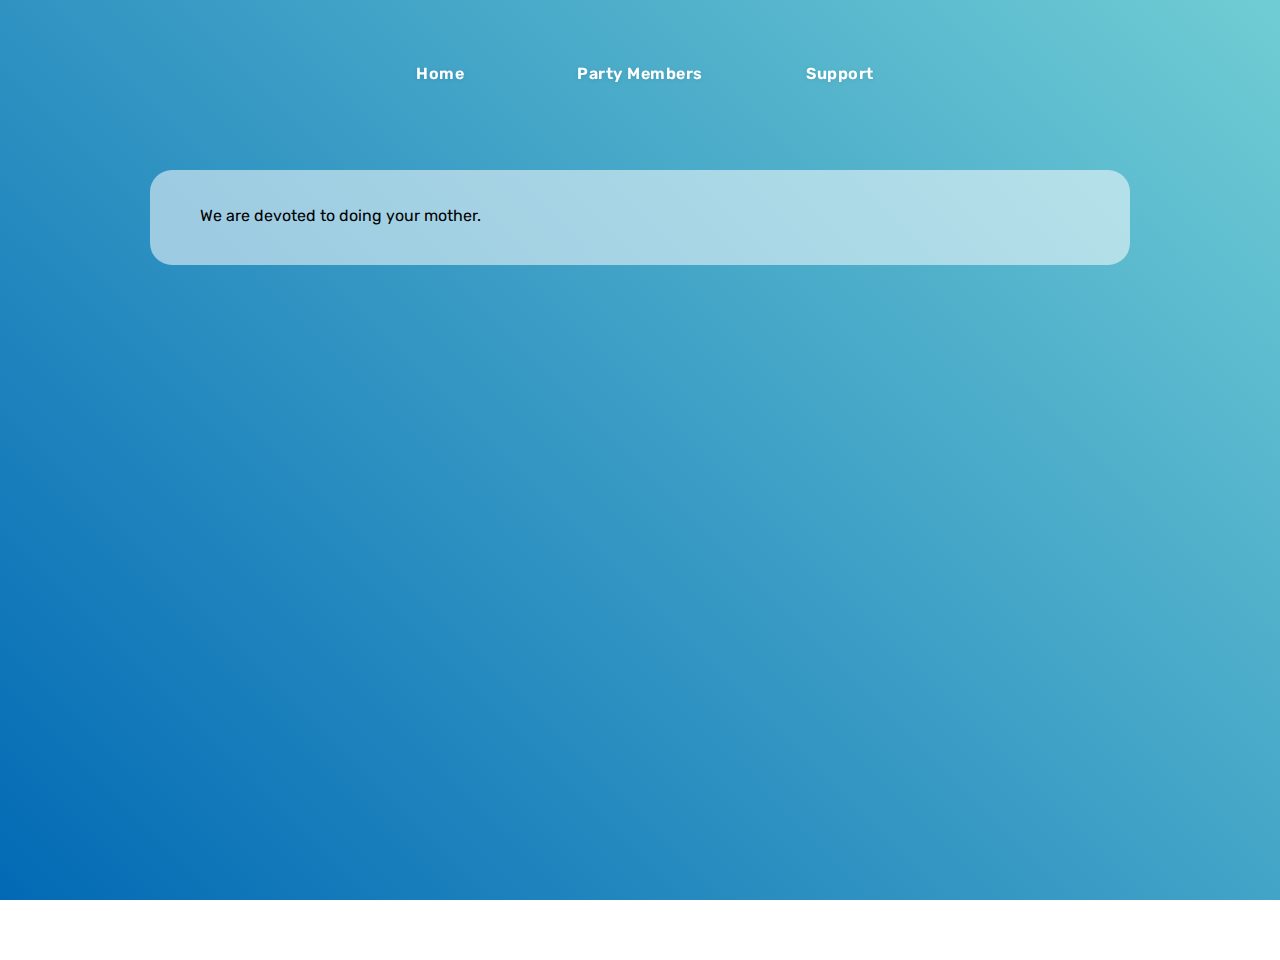
<file: index.html>
<!DOCTYPE html>
<html>
  <head>
    <title>TARP</title>
    <link rel="stylesheet" href="./css/main.css">
    <style>
      body {
        height: 75vw;
      }
    </style>
  </head>
  <body>
    <!-- This is overcomplicated, cuz I removed some stuff lol -->
    <nav id="menu">
      <div class="menu-item">
          <div class="menu-text">
              <a href="./">Home</a>
          </div>
      </div>
      <div class="menu-item highlight">
          <div class="menu-text">
              <a href="./Members">Party Members</a>
          </div>
      </div>
      <div class="menu-item highlight">
          <div class="menu-text">
              <a href="#">Support</a>
          </div>
      </div>
    </nav>

    <div class="container">
     <p>We are devoted to doing your mother.</p>
    </div>
  </body>
</html>
</file>
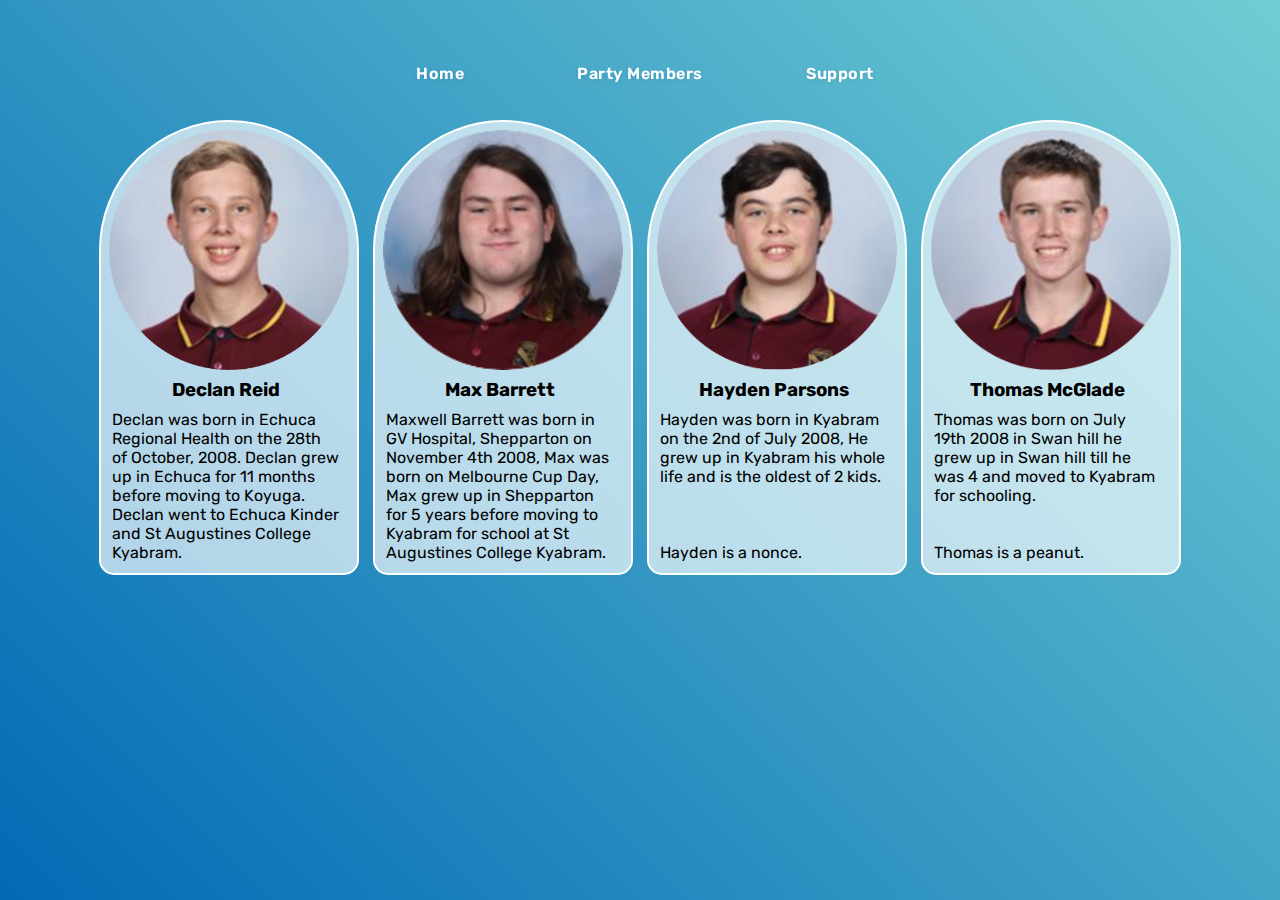
<file: Members.html>
<!DOCTYPE html>
<html>
  <head>
    <title>TARP</title>
    <link rel="stylesheet" href="./css/main.css">
  </head>
  <body>
    <!-- This is overcomplicated, cuz I removed some stuff lol -->
    <nav id="menu">
      <div class="menu-item">
          <div class="menu-text">
              <a href="./">Home</a>
          </div>
      </div>
      <div class="menu-item highlight">
          <div class="menu-text">
              <a href="./Members">Party Members</a>
          </div>
      </div>
      <div class="menu-item highlight">
          <div class="menu-text">
              <a href="#">Support</a>
          </div>
      </div>
    </nav>
    <div class="card-container">
      <div class="card">
        <img src="./assets/Declan.png">
        <div class="card-text">
          <h3>Declan Reid</h3>
          <p>Declan was born in Echuca Regional Health on the 28th of October, 2008. Declan grew up in Echuca for 11 months before moving to Koyuga. Declan went to Echuca Kinder and St Augustines College Kyabram.</p>
        </div>
      </div>
      <div class="card">
        <img src="./assets/Max.png">
        <div class="card-text">
          <h3>Max Barrett</h3>
          <p>Maxwell Barrett was born in GV Hospital, Shepparton on November 4th 2008, Max was born on Melbourne Cup Day, Max grew up in Shepparton for 5 years before moving to Kyabram for school at St Augustines College Kyabram.</p>
        </div>
      </div>
      <div class="card">
        <img src="./assets/Hayden.png">
        <div class="card-text">
          <h3>Hayden Parsons</h3>
          <p>Hayden was born in Kyabram on the 2nd of July 2008, He grew up in Kyabram his whole life and is the oldest of 2 kids.<br><br><br><br>Hayden is a nonce.</p>
        </div>
      </div>
      <div class="card">
        <img src="./assets/Thomas.png">
        <div class="card-text">
          <h3>Thomas McGlade</h3>
          <p>Thomas was born on July 19th 2008 in Swan hill he grew up in Swan hill till he was 4 and moved to Kyabram for schooling.<br><br><br>Thomas is a peanut.</p>
        </div>
      </div>
    </div>
  </body>
</html>
</file>
<file: css/main.css>
@import url('https://fonts.googleapis.com/css2?family=Rubik:ital,wght@0,300;0,400;0,500;0,600;0,700;0,800;0,900;1,300;1,400;1,500;1,600;1,700;1,800;1,900&display=swap');

:root {
  --menu-width: 37.5em; /* Width of menu */
  --items: 3; /* Number of items you have */
  --item-width: calc(var(--menu-width) / var(--items));
}

html {
  height: 100%;
}

body {
  width: 100vw;
  height: 100%;
  margin: 0;
/*background: linear-gradient(45deg, #102eff, #d2379b);*/
  background: linear-gradient(45deg, #026ab5, rgb(112, 205, 212));
  font-family: 'Rubik', sans-serif;
  background-repeat: no-repeat;
  background-attachment: fixed;
  padding: 0;
  overflow-x: hidden;
}

nav {
  width: var(--menu-width);
  display: flex;
  transform-style: preserve-3d;
  justify-content: space-evenly;
  position: relative;
  z-index: 2;
  margin: 0px auto;
  perspective: 2000px;
  flex-wrap: wrap;
  top: 3em;
}

nav .menu-item {
  color: white;
  font-weight: 600;
  transform-style: preserve-3d;
  flex-grow: 1;
  display: flex;
  flex-basis: var(--item-width);
  box-sizing: border-box;
  padding: 1em 1.5em;
  justify-content: center;
  perspective: 200px;
  letter-spacing: 0.5px;
  min-height: 7.5em;
}

nav .menu-text, nav .menu-text a {
  font-size: 1em;
  color: white;
  text-decoration: none;
  text-shadow: 0 1px 5px rgba(0,0,0,0.1);
  transition: color 0.1s ease-out;
  text-align: center;
}

nav .menu-text a:hover {
  color: rgba(255,255,255,0.5);
}

.container {
  margin-top: 50px;
  margin-left: 150px;
  margin-right: 150px;
  margin-bottom: 300px;
  padding: 50px;
  padding-top: 20px;
  background-color: #ffffff88;
  border-radius: 22px;
}

.container > p {
  margin-bottom: -10px;
}


.card-container {
  text-align: center;
}

.card {
  display: inline-block;
  vertical-align: middle;
  margin-left: 5px;
  margin-right: 5px;

  border-radius: 15px;
  border-top-left-radius: 130px;
  border-top-right-radius: 130px;
  border-color: #ffffff;
  border-width: 2px;
  border-style: solid;
  background-color: #ffffffaa;
  width: 240px;
  height: 435px;
  padding: 0.5rem;
  text-align: left;
}

.card > img {
  width: 240px;

  border-radius: 3px;
}

.card-text {
  padding-right: 10px;
}

.card-text > h3 {
  margin-top: 5px;
  margin-left: 3px;
  text-align: center;
}

.card-text > p {
  margin-top: -10px;
  margin-left: 3px;
}
</file>
